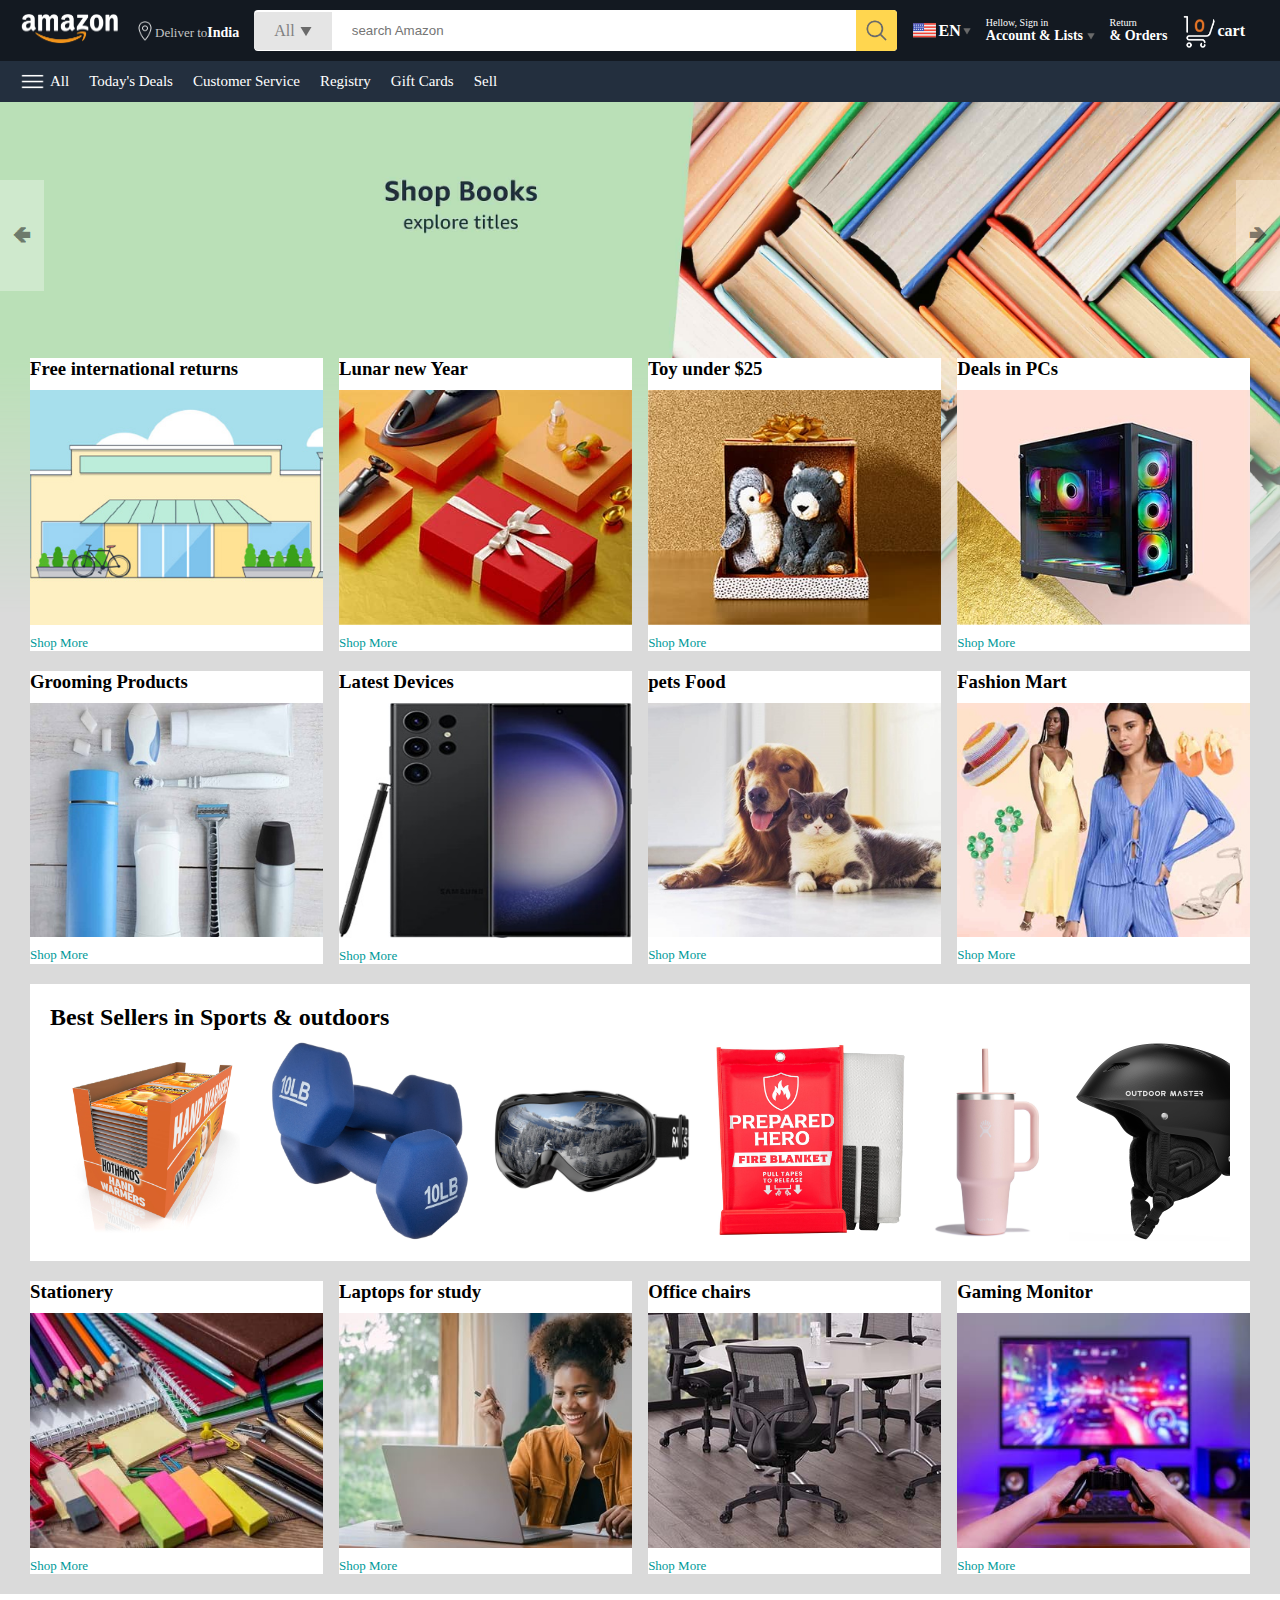
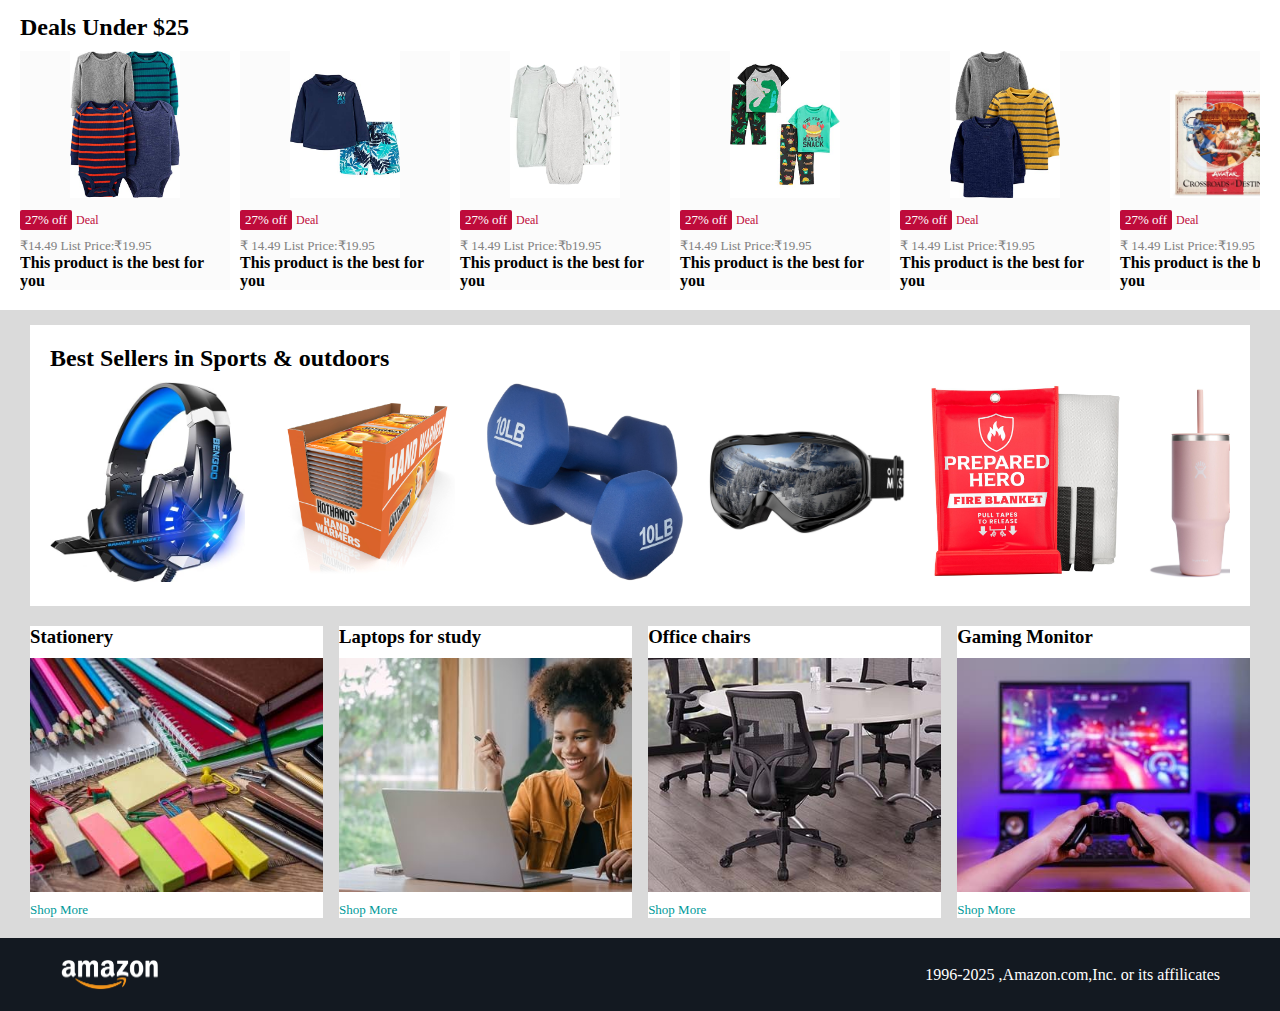
<file: index.html>
<!DOCTYPE html>
<html lang="en">
<head>
          <meta charset="UTF-8">
          <meta name="viewport" content="width=device-width, initial-scale=1.0">
          <link rel="icon" href="https://cdn0.iconfinder.com/data/icons/most-usable-logos/120/Amazon-512.png">

          <title>Amazon Clone </title>
          <link rel="stylesheet" href="style.css">
</head>
<body>
          <nav>
              <a href=""><img src="./assets/amazon_logo.png" width ="100"alt=""> 
              </a>
              <div class="nav-country">
                     <img src="./assets/location_icon.png" height="20" alt="">
                     <div><p>Deliver to</p></div>
                     <h1>India</h1>
              </div>
              <div class="nav-search">
                     <div class="nav-search-gategory">
                            <p>All</p>
                            <img src="./assets/dropdown_icon.png" height="12">
                     </div>
                     <input type="text" class="nav-search-input" placeholder="search Amazon">
                     <img src="./assets/search_icon.png " class="nav-search-icon" alt="">
                     
              </div>
              <div class="nav-language">
                     <img src="./assets/us_flag.png" width="25px" alt="">
                     <p>EN</p>
                     <img src="./assets/dropdown_icon.png" width="8px" alt="">
              </div>
              <div class="nav-text">
                     <p>Hellow, Sign in</p>
                     <h1>Account & Lists <img src="./assets/dropdown_icon.png" width="8px" alt=""></h1>
              </div>
              <div class="nav-text">
                     <p>Return</p>
                     <h1>& Orders </h1>
              </div>
                <a href="" class="nav-card">
                     <img src="./assets/cart_icon.png" width="35px" alt="">
                     <h4>cart</h4>
                </a>   
          </nav>

 <div class="nav-bottom">
       <div>
              <img src="./assets/menu_icon.png" width="25"  alt="">
              <p>All</p>
        </div>
        <p>Today's  Deals</p>
        <p>Customer Service</p>
        <p>Registry</p>
        <p>Gift Cards</p>
        <p>Sell</p>
 </div>

 <div class="header-slider">
       <a href="#" class="control_prev">&#129144;</a>
       <a href="#" class="control_next">&#129146;</a>
       <ul>
              <img src="./assets/header1.jpg" class="header-img" alt="">
              <img src="./assets/header2.jpg" class="header-img" alt="">
              <img src="./assets/header3.jpg" class="header-img" alt="">
              <img src="./assets/header4.jpg" class="header-img" alt="">
              <img src="./assets/header5.jpg" class="header-img" alt="">
              <img src="./assets/header6.jpg" class="header-img" alt="">
       </ul>
 </div>

 <div class="box-row header-box">

       <div class="box-col">
              <h3>Free international returns</h3>
              <img src="./assets/box1-1.jpg" alt="">
              <a href="/">Shop More</a>

       </div>
       <div class="box-col">
              <h3>Lunar new Year</h3>
              <img src="./assets/box1-2.jpg" alt="">
              <a href="/">Shop More</a>

       </div>
       <div class="box-col">
              <h3>Toy under $25</h3>
              <img src="./assets/box1-3.jpg" alt="">
              <a href="/">Shop More</a>

       </div>
       <div class="box-col">
              <h3>Deals in PCs</h3>
              <img src="./assets/box1-4.jpg" alt="">
              <a href="/">Shop More</a>

       </div>
 </div>

 <div class="box-row ">

       <div class="box-col">
              <h3>Grooming Products</h3>
              <img src="./assets/box2-1.jpg" alt="">
              <a href="/">Shop More</a>

       </div>
       <div class="box-col">
              <h3>Latest Devices</h3>
              <img src="./assets/box2-2.jpg" alt="">
              <a href="/">Shop More</a>

       </div>
       <div class="box-col">
              <h3>pets Food</h3>
              <img src="./assets/box2-3.jpg" alt="">
              <a href="/">Shop More</a>

       </div>
       <div class="box-col">
              <h3>Fashion Mart</h3>
              <img src="./assets/box2-4.jpg" alt="">
              <a href="/">Shop More</a>

       </div>
 </div>


  <div class="product-slider">
       <h2>Best Sellers in Sports & outdoors</h2>
       <div class="products">
           <img src="./assets/product1-1.jpg" alt="">
           <img src="./assets/product1-2.jpg" alt="">
           <img src="./assets/product1-3.jpg" alt="">
           <img src="./assets/product1-4.jpg" alt="">
           <img src="./assets/product1-5.jpg" alt="">
           <img src="./assets/product1-6.jpg" alt="">
           <img src="./assets/product1-7.jpg" alt="">
           <img src="./assets/product1-8.jpg" alt="">
           <img src="./assets/product1-9.jpg" alt="">
           <img src="./assets/product1-10.jpg" alt="">

       </div>



  </div>



  <div class="box-row ">

       <div class="box-col">
              <h3>Stationery</h3>
              <img src="./assets/box3-1.jpg" alt="">
              <a href="/">Shop More</a>

       </div>
       <div class="box-col">
              <h3>Laptops for study</h3>
              <img src="./assets/box3-2.jpg" alt="">
              <a href="/">Shop More</a>

       </div>
       <div class="box-col">
              <h3>Office chairs</h3>
              <img src="./assets/box3-3.jpg" alt="">
              <a href="/">Shop More</a>

       </div>
       <div class="box-col">
              <h3>Gaming Monitor</h3>
              <img src="./assets/box3-4.jpg" alt="">
              <a href="/">Shop More</a>

       </div>
 </div>

 <div class="products-slider-with-price">
    <h2>Deals Under $25</h2>
    <div class="products">
       <div class="product-card">
              <div class="product-img-container">
                    <img src="./assets/product2-1.jpg" alt=""> 
              </div>
              <div class="product-offer">
                     <p>27% off</p> <span>Deal</span>
               </div>
               <p class="product-price">₹<span>14.49</span> List Price:₹19.95</p>
               <h4>This product is the best for you</h4>
       </div>
        <div class="product-card">
              <div class="product-img-container">
                    <img src="./assets/product2-2.jpg" alt=""> 
              </div>
              <div class="product-offer">
                     <p>27% off</p> <span>Deal</span>
               </div>
               <p class="product-price">₹ <span>14.49</span> List Price:₹19.95</p>
               <h4>This product is the best for you</h4>
       </div>
        <div class="product-card">
              <div class="product-img-container">
                    <img src="./assets/product2-3.jpg" alt=""> 
              </div>
              <div class="product-offer">
                     <p>27% off</p> <span>Deal</span>
               </div>
               <p class="product-price">₹ <span>14.49</span> List Price:₹b19.95</p>
               <h4>This product is the best for you</h4>
       </div>
        <div class="product-card">
              <div class="product-img-container">
                    <img src="./assets/product2-4.jpg" alt=""> 
              </div>
              <div class="product-offer">
                     <p>27% off</p> <span>Deal</span>
               </div>
               <p class="product-price">₹<span>14.49</span> List Price:₹19.95</p>
               <h4>This product is the best for you</h4>
       </div>
        <div class="product-card">
              <div class="product-img-container">
                    <img src="./assets/product2-5.jpg" alt=""> 
              </div>
              <div class="product-offer">
                     <p>27% off</p> <span>Deal</span>
               </div>
               <p class="product-price">₹ <span>14.49</span> List Price:₹19.95</p>
               <h4>This product is the best for you</h4>
       </div>
        <div class="product-card">
              <div class="product-img-container">
                    <img src="./assets/product2-6.jpg" alt=""> 
              </div>
              <div class="product-offer">
                     <p>27% off</p> <span>Deal</span>
               </div>
               <p class="product-price">₹ <span>14.49</span> List Price:₹19.95</p>
               <h4>This product is the best for you</h4>
       </div>
        <div class="product-card">
              <div class="product-img-container">
                    <img src="./assets/product2-7.jpg" alt=""> 
              </div>
              <div class="product-offer">
                     <p>27% off</p> <span>Deal</span>
               </div>
               <p class="product-price">₹<span>14.49</span> List Price:₹19.95</p>
               <h4>This product is the best for you</h4>
       </div>
        <div class="product-card">
              <div class="product-img-container">
                    <img src="./assets/product2-8.jpg" alt=""> 
              </div>
              <div class="product-offer">
                     <p>27% off</p> <span>Deal</span>
               </div>
               <p class="product-price">₹ <span>14.49</span> List Price:₹19.95</p>
               <h4>This product is the best for you</h4>
       </div>
        <div class="product-card">
              <div class="product-img-container">
                    <img src="./assets/product2-9.jpg" alt=""> 
              </div>
              <div class="product-offer">
                     <p>27% off</p> <span>Deal</span>
               </div>
               <p class="product-price">₹<span>14.49</span> List Price:₹19.95</p>
               <h4>This product is the best for you</h4>
       </div>
        <div class="product-card">
              <div class="product-img-container">
                    <img src="./assets/product2-10.jpg" alt=""> 
              </div>
              <div class="product-offer">
                     <p>27% off</p> <span>Deal</span>
               </div>
               <p class="product-price">₹<span>14.49</span> List Price:₹19.95</p>
               <h4>This product is the best for you</h4>
       </div>
        <div class="product-card">
              <div class="product-img-container">
                    <img src="./assets/product2-11.jpg" alt=""> 
              </div>
              <div class="product-offer">
                     <p>27% off</p> <span>Deal</span>
               </div>
               <p class="product-price">₹ <span>14.49</span> List Price:₹19.95</p>
               <h4>This product is the best for you</h4>
       </div>
    </div>

 </div>

<div class="product-slider">
       <h2>Best Sellers in Sports & outdoors</h2>
       <div class="products">
         <a href="/product.html"><img src="./assets/product_img.jpg" alt="">
      </a>
           <img src="./assets/product1-1.jpg" alt="">
           <img src="./assets/product1-2.jpg" alt="">
           <img src="./assets/product1-3.jpg" alt="">
           <img src="./assets/product1-4.jpg" alt="">
           <img src="./assets/product1-5.jpg" alt="">
           <img src="./assets/product1-6.jpg" alt="">
           <img src="./assets/product1-7.jpg" alt="">
           <img src="./assets/product1-8.jpg" alt="">
           <img src="./assets/product1-9.jpg" alt="">
           <img src="./assets/product1-10.jpg" alt="">
 </div> 
</div>
 <div class="box-row ">

       <div class="box-col">
              <h3>Stationery</h3>
              <img src="./assets/box3-1.jpg" alt="">
              <a href="/">Shop More</a>

       </div>
       <div class="box-col">
              <h3>Laptops for study</h3>
              <img src="./assets/box3-2.jpg" alt="">
              <a href="/">Shop More</a>

       </div>
       <div class="box-col">
              <h3>Office chairs</h3>
              <img src="./assets/box3-3.jpg" alt="">
              <a href="/">Shop More</a>

       </div>
       <div class="box-col">
              <h3>Gaming Monitor</h3>
              <img src="./assets/box3-4.jpg" alt="">
              <a href="/">Shop More</a>

       </div>
 </div>
 <footer ><img src="./assets/amazon_logo.png" width="100">
  <p>  1996-2025 ,Amazon.com,Inc. or its affilicates</p>
</footer>


 <script src="script.js"></script>
</body>
</html>
</file>
<file: style.css>
@import url('https://fonts.googleapis.com/css2?family=Outfit:wght@400;500;600;700;800&family=Poppins:wght@200;300;400;500;600;700&display=swap');
*{
  padding: 0;
  margin: 0;
  box-sizing: border-box;

}
body{
          background: #dadada;;
}
a{
    text-decoration: none;
      color: inherit;    
}
nav{
          display: flex;
          align-items: center;
          justify-content: space-between;
          background: #131921;
          padding: 10px 20px;
          color: #fff;
}
.nav-country{
          display: flex;
          align-items: end;
          margin-left: 15px;
          font-size: 13px;
          color: #c4c4c4;;
}
.nav-country h1{
     color: #fff;
     font-size: 14px;
}
.nav-search{
          flex: 1;
          display: flex;
          align-items: center;
          background: #fff;
          color: gray;
          max-width: 1000px;
          border-radius: 4px;
          margin-left: 15px;
}
.nav-search-gategory{
          display: flex;
          align-items: center;
          padding: 10px 20px;
          gap: 5px;
          background-color: #e5e5e5;
          border-radius:4px 0 0 4px ;
}
.nav-search-input{
          border: none;
          outline: none;
          width: 100%;
          padding-left: 20px;
}
.nav-search-icon{
         max-width: 41px; 
         padding: 8px;
         background: #ffd64f;
         border-radius: 0 4px 4px 0;
}
.nav-language{
       display: flex;   
       align-items: center;
       gap: 2px;
       font-weight: 600;
       margin-left: 15px;
}

.nav-text{
          margin-left: 15px;
}

.nav-text p{
          font-size: 10px;
}

.nav-text h1{
          font-size: 14px;
}
.nav-card{
          display: flex;
          align-items: center;
          margin: 0px 15px;
}
.nav-bottom{
       display: flex;   
       align-items: center;
       gap:20px ;
       padding: 8px 20px;
       background: #232f3e;
       color: #fff;
       font-size: 15px;
}
.nav-bottom div{
          display: flex;
          align-items: center;
          gap: 5px;
          font-weight: 500;
}
.header-slider ul{

display: flex;
overflow-y: hidden;
}
.header-img{
       max-width: 100%; 
       mask-image: linear-gradient(to bottom, #000000 50%, transparent 100%);

}
.header-slider a{
          position: absolute;
          top: 20%;
          z-index: 1;
          padding: 5vh 1vw;
          background: #ffffff4f;
          color: #0000007b;
          text-decoration: none;
          font-weight: 600;
          font-size: 18px;
          cursor: pointer;

}
.control_next{
        right: 0;  
}
.box-row{
       display: flex;
       flex-wrap: wrap;
       row-gap: 20px;
       justify-content: space-between;
       margin: 20px 30px;
}
.box-col{
       display: flex;
       flex-direction: column;
       gap: 10px;
       background:#fff ;
       max-width: 24%;
       min-width: 200px;
       z-index: 1;
}
.box-col a{
       font-size: 13px;
       color: #009999;
       font-weight: 500;
}
.header-box{
      margin-top: -20vw; 
}
.product-slider{
        background: #fff;
        margin: 0 30px;
        padding: 20px;
        margin-bottom : 15px;
}
.product-slider .products{
       display: flex;
       overflow-x: auto;
       gap: 20px;
       margin-top: 10px;
}
.product-slider .products img{
       max-width: 200px;
       max-height: 200px;
}
.product-slider .products::-webkit-scrollbar{
       display: none;
}
.products-slider-with-price{
       background: #fff;
       margin: 0 , 30px;
       padding: 20px;
       margin-bottom: 15px;
}
.products-slider-with-price .products{
       display: flex;
       overflow-x: auto;
       gap: 10px;
       margin-top: 10px;

}
.products-slider-with-price .products ::-webkit-scrollbar{
       display : none;
}
.product-card{
       display : flex;
       flex-direction: column;
       justify-content: end;
       min-height: 210px;
       background: #fbfbfb;
}
.product-card img{
       width : 110px;
       margin : 0 50px
}
.product-offer p{
  background: #be0b3b;
  color: #fff;
  display: inline-block;
  padding: 2px 5px;
  border-radius: 2px;
  margin: 8px 0;
  font-size: 13px;
}
.product-offer span{
       color: #be0b3b;
       font-weight: 500;
       font-size: 12px;
}
.product-price{
       color: gray;
       font-size: 13px;

}
.product-price h4{
       color: #525252;
       font-size: 15px;
       font-weight: 400;
}
footer{
      display: flex; 
      justify-content: space-between;
      align-items: center;
      color: #fff;
      background: #131921;
      padding: 20px 60px;
}
</file>
